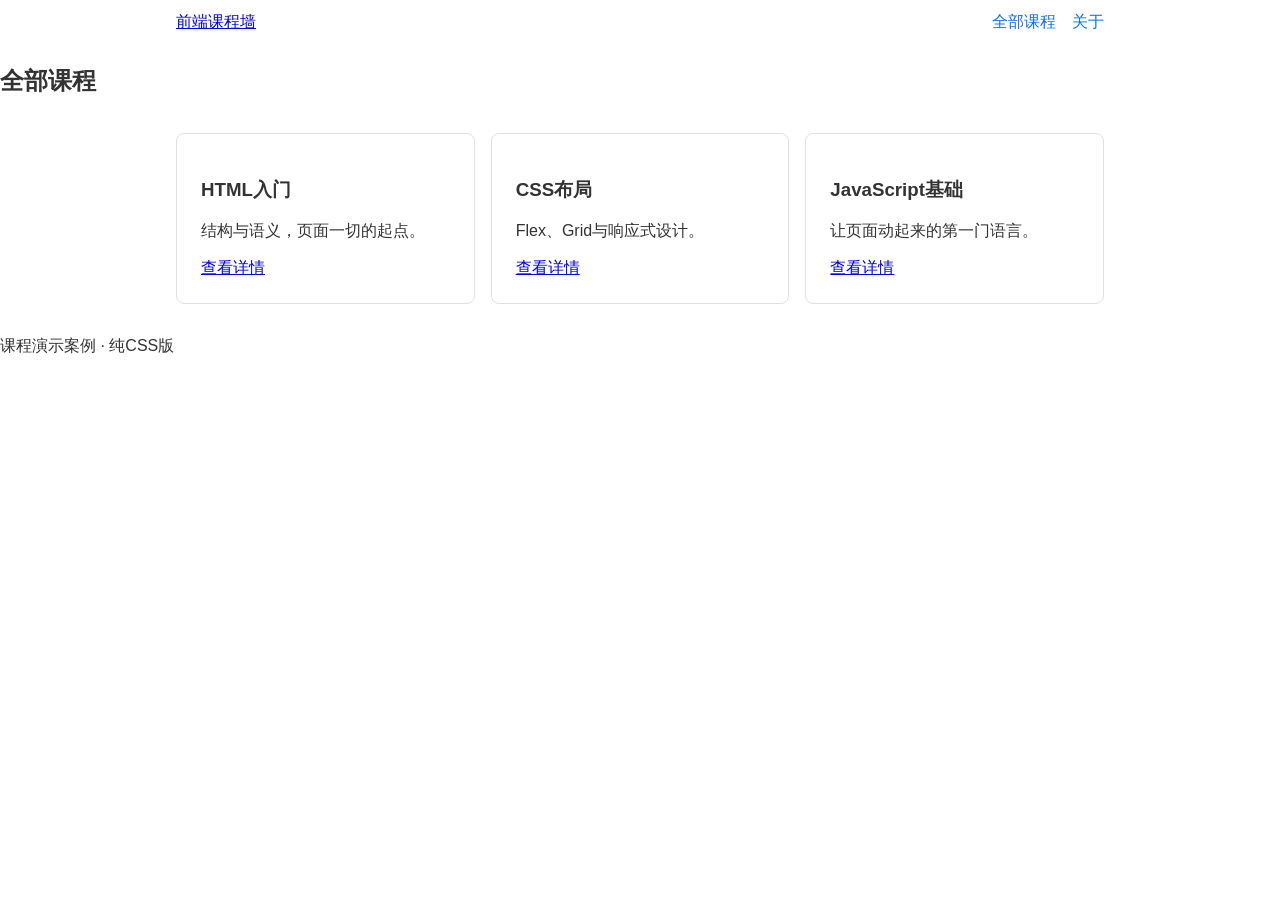
<file: courses-page/index.html>
<!DOCTYPE html>
<html lang="zh-CN">
<head>
  <meta charset="UTF-8">
  <meta name="viewport" content="width=device-width, initial-scale=1.0">
  <title>课程展示</title>
  <link rel="stylesheet" href="css/courses.css">
</head>
<body>
  <header class="site-header">
    <div class="nav-wrap">
      <a class="logo" href="#">前端课程墙</a>
      <nav class="main-nav">
        <a href="#courses">全部课程</a>
        <a href="#about">关于</a>
      </nav>
    </div>
  </header>
  <main>
    <section id="courses">
      <h2>全部课程</h2>
      <div class="card-grid">
        <article class="course-card">
          <h3>HTML入门</h3>
          <p>结构与语义，页面一切的起点。</p>
          <a href="#">查看详情</a>
        </article>
        <article class="course-card">
          <h3>CSS布局</h3>
          <p>Flex、Grid与响应式设计。</p>
          <a href="#">查看详情</a>
        </article>
        <article class="course-card">
          <h3>JavaScript基础</h3>
          <p>让页面动起来的第一门语言。</p>
          <a href="#">查看详情</a>
        </article>
      </div>
    </section>
  </main>
  <footer><p>课程演示案例 · 纯CSS版</p></footer>
</body>
</html>
</file>
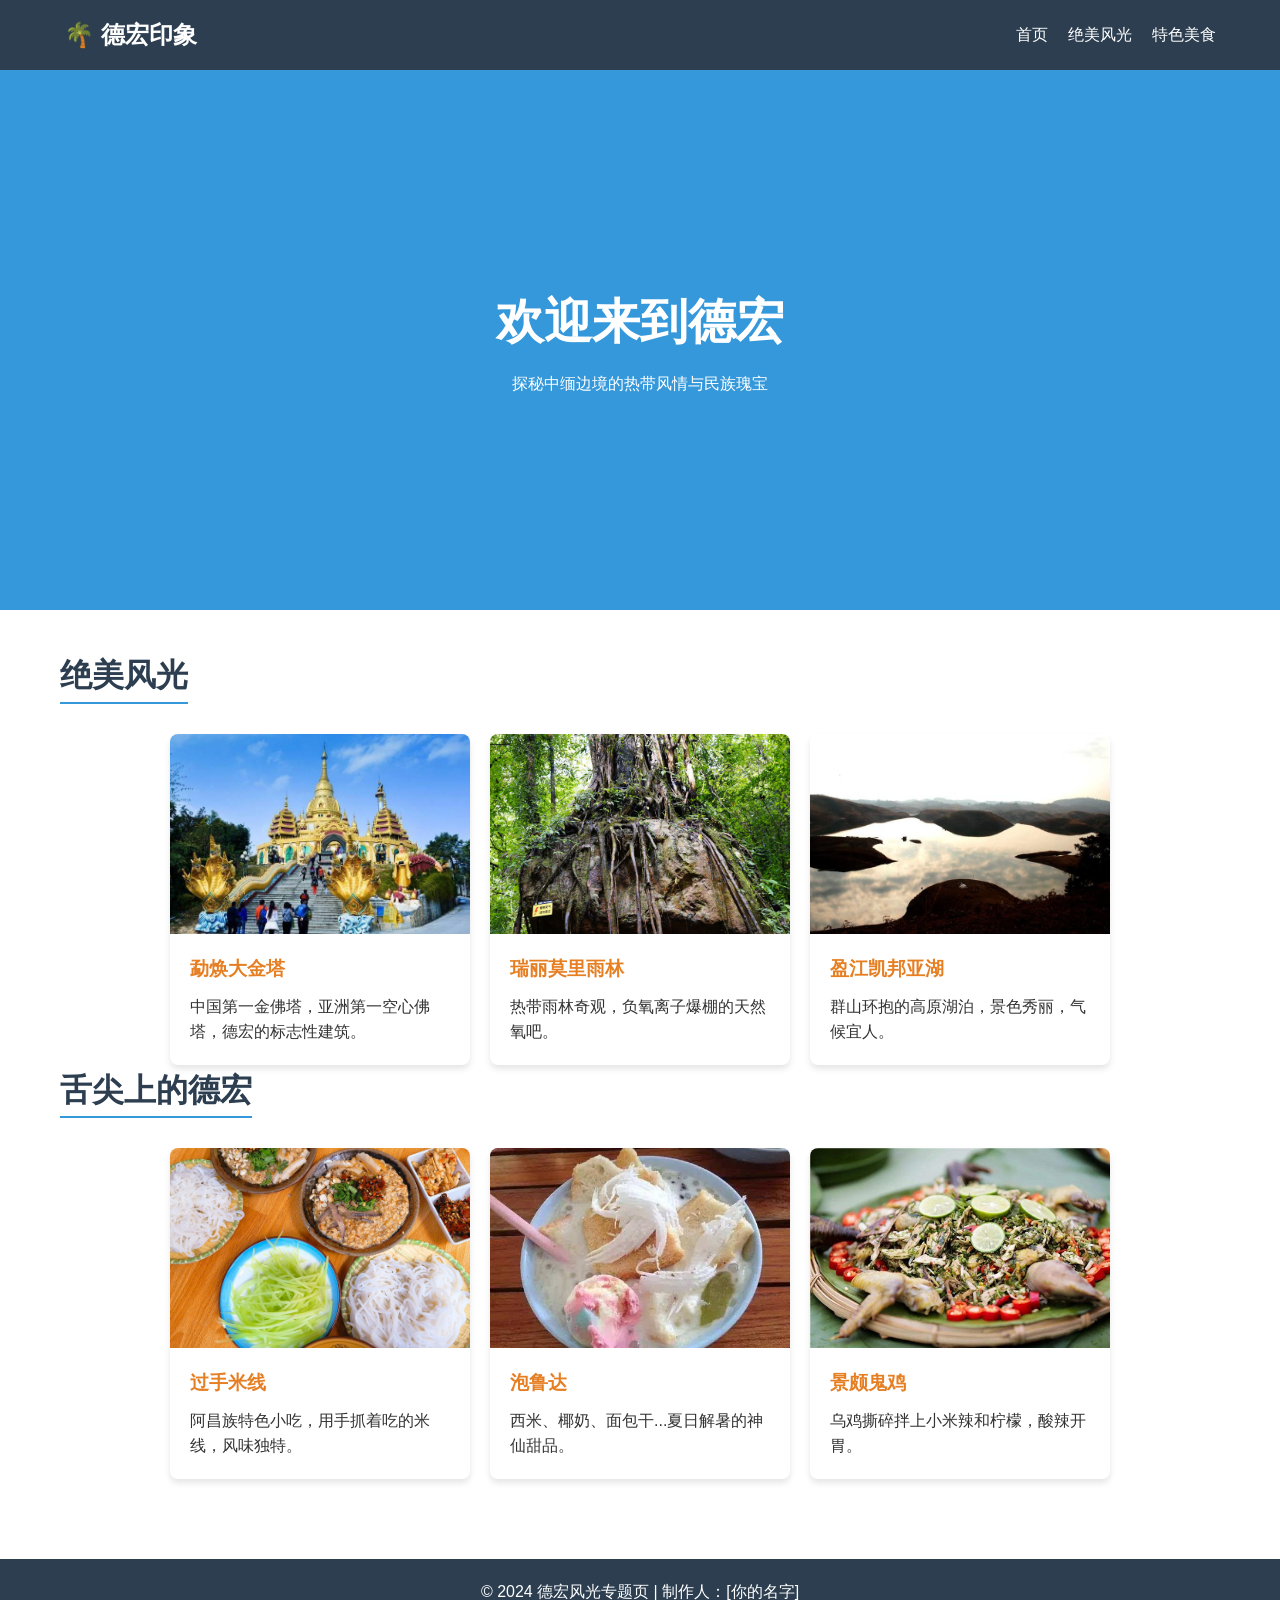
<file: hometown/index.html>
<!DOCTYPE html>
<html lang="zh-CN">
<head>
    <meta charset="UTF-8">
    <!-- 关键：这行代码保证了移动端显示正常，满足要求2 -->
    <meta name="viewport" content="width=device-width, initial-scale=1.0">
    <title>魅力德宏 - 家乡风光</title>
    <link rel="stylesheet" href="style.css">
</head>
<body>

    <!-- 1. 顶部导航栏 -->
    <header class="navbar">
        <div class="logo">🌴 德宏印象</div>
        <nav>
            <ul class="nav-links">
                <li><a href="#home">首页</a></li>
                <li><a href="#scenery">绝美风光</a></li>
                <li><a href="#food">特色美食</a></li>
            </ul>
        </nav>
    </header>

    <!-- 2. 首页大图横幅 (Hero Section) -->
    <section id="home" class="hero">
        <div class="hero-content">
            <h1>欢迎来到德宏</h1>
            <p>探秘中缅边境的热带风情与民族瑰宝</p>
        </div>
    </section>

    <!-- 3. 内容区块：风光与美食 (Grid/Flex 布局区) -->
    <main class="container">
        
        <!-- 区块一：绝美风光 (3张卡片) -->
        <section id="scenery">
            <h2 class="section-title">绝美风光</h2>
            <div class="card-grid">
                <!-- 卡片 1 -->
                <div class="card">
                    <img class="card-img" src="images/jinta.jpg" alt="勐焕大金塔">
                    <div class="card-text">
                        <h3>勐焕大金塔</h3>
                        <p>中国第一金佛塔，亚洲第一空心佛塔，德宏的标志性建筑。</p>
                    </div>
                </div>
                <!-- 卡片 2 -->
                <div class="card">
                    <img class="card-img" src="images/moli.jpg" alt="莫里热带雨林古树">
                    <div class="card-text">
                        <h3>瑞丽莫里雨林</h3>
                        <p>热带雨林奇观，负氧离子爆棚的天然氧吧。</p>
                    </div>
                </div>
                <!-- 卡片 3 -->
                <div class="card">
                    <img class="card-img" src="images/kaibangya.jpg" alt="盈江凯邦亚湖">
                    <div class="card-text">
                        <h3>盈江凯邦亚湖</h3>
                        <p>群山环抱的高原湖泊，景色秀丽，气候宜人。</p>
                    </div>
                </div>
            </div>
        </section>

        <!-- 区块二：特色美食 (3张卡片) -->
        <section id="food">
            <h2 class="section-title">舌尖上的德宏</h2>
            <div class="card-grid">
                <!-- 卡片 4 -->
                <div class="card">
                    <img class="card-img" src="images/mixian.jpg" alt="过手米线">
                    <div class="card-text">
                        <h3>过手米线</h3>
                        <p>阿昌族特色小吃，用手抓着吃的米线，风味独特。</p>
                    </div>
                </div>
                <!-- 卡片 5 -->
                <div class="card">
                    <img class="card-img" src="images/paoluda.jpg" alt="泡鲁达">
                    <div class="card-text">
                        <h3>泡鲁达</h3>
                        <p>西米、椰奶、面包干...夏日解暑的神仙甜品。</p>
                    </div>
                </div>
                <!-- 卡片 6 -->
                <div class="card">
                    <img class="card-img" src="images/guiji.jpg" alt="景颇鬼鸡">
                    <div class="card-text">
                        <h3>景颇鬼鸡</h3>
                        <p>乌鸡撕碎拌上小米辣和柠檬，酸辣开胃。</p>
                    </div>
                </div>
            </div>
        </section>

    </main>

    <!-- 4. 页脚 -->
    <footer>
        <p>&copy; 2024 德宏风光专题页 | 制作人：[你的名字]</p>
    </footer>

</body>
</html>
</file>
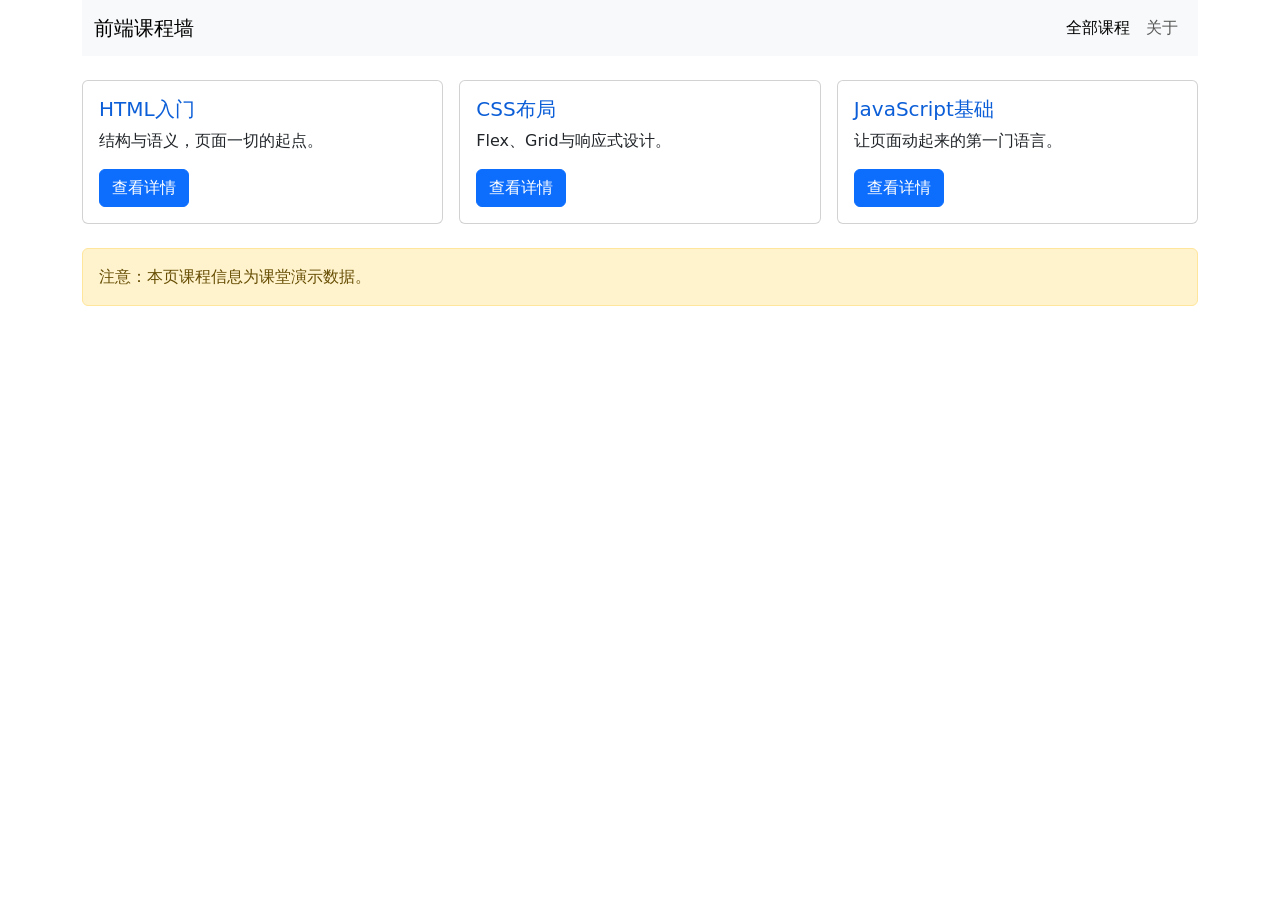
<file: courses-page/bootstrap.html>
<!DOCTYPE html>
<html lang="zh-CN">
<head>
  <meta charset="UTF-8">
  <meta name="viewport" content="width=device-width, initial-scale=1.0">
  <title>课程展示（Bootstrap版）</title>
  <link href="https://cdn.jsdelivr.net/npm/bootstrap@5.3.3/dist/css/bootstrap.min.css" rel="stylesheet">
  <link href="css/bootstrap-custom.css" rel="stylesheet">
</head>
<body>
  <div class="container">
    <nav class="navbar navbar-expand-md bg-body-tertiary mb-4">
      <div class="container">
        <a class="navbar-brand" href="#">前端课程墙</a>
        <div class="navbar-nav">
          <a class="nav-link active" href="#courses">全部课程</a>
          <a class="nav-link" href="#about">关于</a>
        </div>
      </div>
    </nav>
    <div class="row g-3" id="courses">
      <div class="col-md-6 col-lg-4">
        <div class="card h-100">
          <div class="card-body">
            <h5 class="card-title">HTML入门</h5>
            <p class="card-text">结构与语义，页面一切的起点。</p>
            <a href="#" class="btn btn-primary">查看详情</a>
          </div>
        </div>
      </div>
      <div class="col-md-6 col-lg-4">
        <div class="card h-100">
          <div class="card-body">
            <h5 class="card-title">CSS布局</h5>
            <p class="card-text">Flex、Grid与响应式设计。</p>
            <a href="#" class="btn btn-primary">查看详情</a>
          </div>
        </div>
      </div>
      <div class="col-md-6 col-lg-4">
        <div class="card h-100">
          <div class="card-body">
            <h5 class="card-title">JavaScript基础</h5>
            <p class="card-text">让页面动起来的第一门语言。</p>
            <a href="#" class="btn btn-primary">查看详情</a>
          </div>
        </div>
      </div>
    </div>
    <div class="alert alert-warning mt-4" role="alert">
      注意：本页课程信息为课堂演示数据。
    </div>
  </div>
  <script src="https://cdn.jsdelivr.net/npm/bootstrap@5.3.3/dist/js/bootstrap.bundle.min.js"></script>
</body>
</html>
</file>
<file: courses-page/css/courses.css>
* {
  box-sizing: border-box;
}
body {
  font-family: "Microsoft YaHei", sans-serif;
  margin: 0;
  color: #333;
}
.nav-wrap {
  max-width: 960px;
  margin: 0 auto;
  padding: 12px 16px;
  display: flex;
  justify-content: space-between;
  align-items: center;
  flex-wrap: wrap;
  gap: 8px;
}
.main-nav {
  display: flex;
  gap: 16px;
}
.main-nav a {
  text-decoration: none;
  color: #0d6efd;
}
.card-grid {
  max-width: 960px;
  margin: 0 auto;
  padding: 16px;
  display: grid;
  grid-template-columns: repeat(auto-fit, minmax(260px, 1fr));
  gap: 16px;
}
.course-card {
  border: 1px solid #dee2e6;
  border-radius: 8px;
  padding: 16px;
}
@media (min-width: 992px) {
  .course-card {
    padding: 24px;
  }
}
</file>
<file: hometown/style.css>
* {
    margin: 0;
    padding: 0;
    box-sizing: border-box; 
}

/* 【研究任务2】声明页面同时支持浅色/深色，让浏览器控件跟随系统 */
:root {
    color-scheme: light dark;
}

body {
    font-family: "Microsoft YaHei", sans-serif;
    line-height: 1.6;
    color: #333;
}

.navbar {
    display: flex; 
    justify-content: space-between; 
    align-items: center;
    padding: 1rem 5%;
    background-color: #2c3e50;
    color: white;
}

.logo {
    font-size: 1.5rem;
    font-weight: bold;
}

.nav-links {
    list-style: none;
    display: flex; 
    gap: 20px;
}

.nav-links a {
    color: white;
    text-decoration: none;
    font-weight: 500;
}

.hero {
    height: 60vh;
    background-color: #3498db;
    display: flex;
    justify-content: center;
    align-items: center;
    text-align: center;
    color: white;
}

/* 【研究任务1】clamp(最小值, 首选值, 最大值)：字号随窗口宽度连续平滑变化
   首选值 5vw：窗口每宽 100px，字号增大 5px；小于 2rem 或大于 3rem 时被钳制 */
.hero h1 { font-size: clamp(2rem, 5vw, 3rem); margin-bottom: 10px; }

.container {
    max-width: 1200px;
    margin: 0 auto;
    padding: 40px 20px;
}

.section-title {
    text-align: center;
    margin-bottom: 30px;
    /* 【研究任务1】第二处流式字号：clamp(1.5rem, 3vw, 2rem) */
    font-size: clamp(1.5rem, 3vw, 2rem);
    color: #2c3e50;
    border-bottom: 2px solid #3498db;
    display: inline-block;
}

.card-grid {
    display: flex; 
    flex-wrap: wrap;     
    gap: 20px; 
    justify-content: center;
}

.card {
    background: white;
    border-radius: 8px;
    box-shadow: 0 4px 6px rgba(0,0,0,0.1);
    overflow: hidden;
    width: 300px; 
    transition: transform 0.3s;
}

.card:hover {
    transform: translateY(-5px); 
}

.card-img {
    width: 100%;
    height: 200px;
    /* 关键：图片按 300x200 的框等比裁切填充，不拉伸变形 */
    object-fit: cover;
    display: block;
}

.card-text {
    padding: 20px;
}

.card-text h3 { margin-bottom: 10px; color: #e67e22; }

footer {
    background-color: #2c3e50;
    color: white;
    text-align: center;
    padding: 20px;
    margin-top: 40px;
}
@media screen and (max-width: 768px) {
    
    .navbar {
        flex-direction: column; 
        padding: 1rem;
    }

    .nav-links {
        margin-top: 15px;
        gap: 15px;
    }

    /* 注：hero h1 的移动端字号不再需要媒体查询，clamp() 已自动覆盖 */

    .card {
        width: 100%; 
        max-width: 100%;
    }
    
    .container {
        padding: 20px 15px;
    }
}

/* ========== 【研究任务2】深色模式：跟随系统自动切换 ==========
   prefers-color-scheme: dark 会在操作系统处于深色模式时生效，
   无需 JS，刷新/切换系统主题即时响应 */

@media (prefers-color-scheme: dark) {
    body {
        color: #d0d0d0;        /* 正文换浅灰字 */
        background-color: #121212;  /* 页面底色换近黑 */
    }

    .navbar {
        background-color: #1a252f;  /* 深蓝黑导航 */
    }

    .hero {
        background-color: #1f5f8b;  /* 降饱和的深蓝横幅 */
    }

    .section-title {
        color: #ecf0f1;             /* 标题改浅色才看得见 */
        border-bottom-color: #4aa3df;
    }

    .card {
        background: #1e2a36;        /* 卡片改深蓝灰 */
        box-shadow: 0 4px 6px rgba(0,0,0,0.5);
    }

    footer {
        background-color: #1a252f;
    }
}

/* ========== 【研究任务3】打印样式：@media print ==========
   只在打印/打印预览时生效，屏幕上完全不受影响 */

@media print {
    /* 规则1：导航栏和页脚对纸质读者无意义（链接点不了、版权页脚多余），隐藏省纸 */
    .navbar,
    footer {
        display: none;
    }

    /* 规则2：卡片从多列 flex 改为块级堆叠，正文单栏显示，避免并排卡片被裁到两页 */
    .card-grid {
        display: block;
    }

    /* 规则3：卡片撑满纸宽，去掉屏幕装饰性的阴影（打印黑白且费墨），改细边框分隔；
       break-inside: avoid 防止一张卡片跨页被切成两半 */
    .card {
        width: 100%;
        box-shadow: none;
        border: 1px solid #ccc;
        break-inside: avoid;
        margin-bottom: 12px;
    }

    /* 规则4：横幅不需要占 60vh 纸高，压缩为内容高度；打印默认不印背景色，
       文字改纯黑保证黑白打印机可读 */
    .hero {
        height: auto;
        padding: 20px 0;
    }

    body {
        color: #000;
    }
}
</file>
